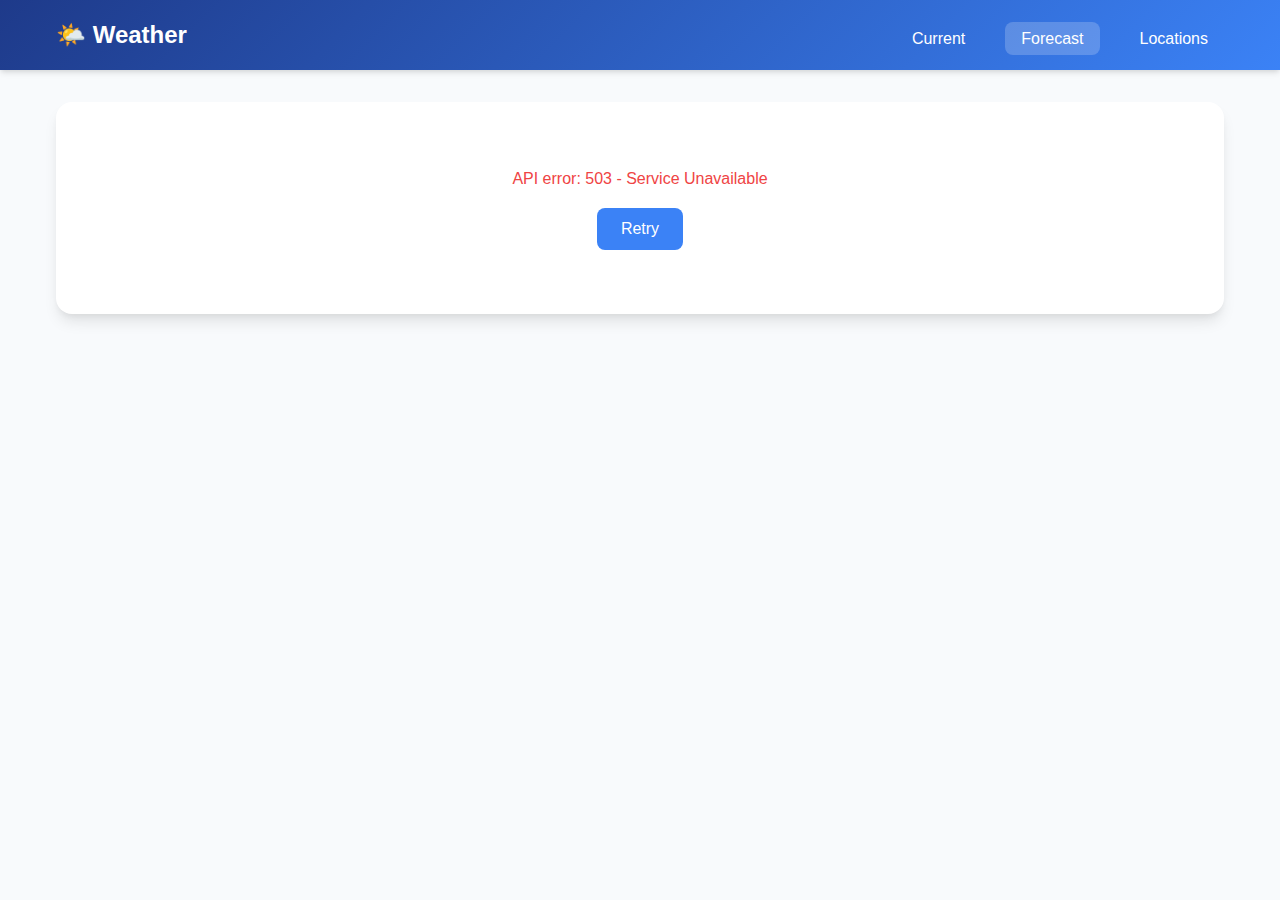
<file: forecast.html>
<!DOCTYPE html>
<html lang="en">
<head>
    <meta charset="UTF-8">
    <meta name="viewport" content="width=device-width, initial-scale=1.0">
    <meta name="description" content="Weather PWA - 5-Day Forecast">
    <meta name="theme-color" content="#3b82f6">
    <title>Weather PWA - Forecast</title>
    <link rel="manifest" href="manifest.json">
    <link rel="stylesheet" href="styles.css">
    <link rel="icon" type="image/png" href="icons/icon-192x192.png">
</head>
<body>
    <!-- Navigation Bar -->
    <nav class="navbar">
        <div class="nav-container">
            <h1 class="nav-logo">🌤️ Weather</h1>
            <ul class="nav-menu">
                <li><a href="index.html" class="nav-link">Current</a></li>
                <li><a href="forecast.html" class="nav-link active">Forecast</a></li>
                <li><a href="locations.html" class="nav-link">Locations</a></li>
            </ul>
        </div>
    </nav>

    <!-- Offline Banner -->
    <div id="offline-banner" class="offline-banner hidden">
        <span>⚠️ You are currently offline. Showing cached data.</span>
    </div>

    <!-- Main Content -->
    <main class="container">
        <div class="forecast-card">
            <!-- Loading State -->
            <div id="loading" class="loading">
                <div class="spinner"></div>
                <p>Loading forecast data...</p>
            </div>

            <!-- Error State -->
            <div id="error" class="error hidden">
                <p id="error-message"></p>
                <button onclick="loadForecast()" class="btn-retry">Retry</button>
            </div>

            <!-- Forecast Content -->
            <div id="forecast-content" class="forecast-content hidden">
                <div class="forecast-header">
                    <h2>5-Day Forecast</h2>
                    <p id="forecast-location" class="forecast-location">--</p>
                </div>

                <div id="forecast-list" class="forecast-list">
                    <!-- Forecast items will be inserted here -->
                </div>
            </div>
        </div>
    </main>

    <!-- Load scripts in correct order: config -> utils -> api -> modal -> forecast -->
    <script src="config.js?v=2"></script>
    <script src="utils.js?v=2"></script>
    <script src="api.js?v=2"></script>
    <script src="modal.js?v=2"></script>
    <script src="forecast.js?v=2"></script>
    <script src="service-worker-register.js?v=2"></script>
</body>
</html>
</file>
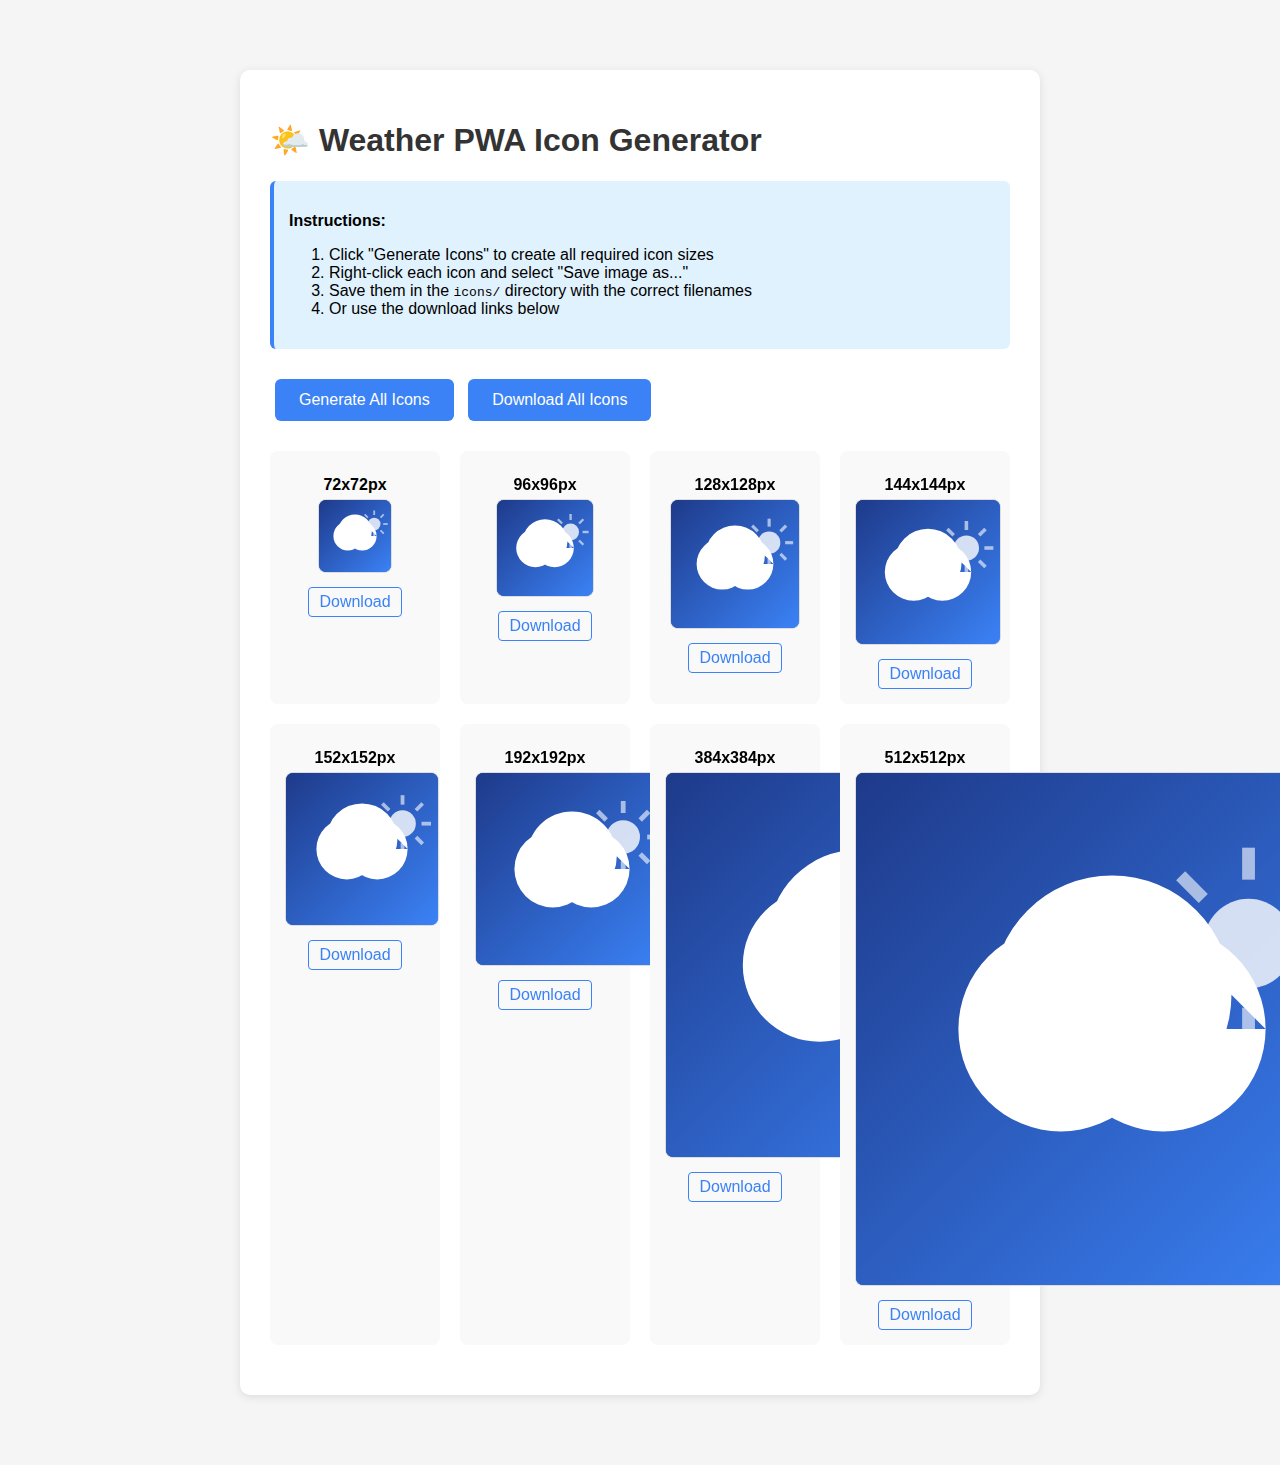
<file: generate-icons.html>
<!DOCTYPE html>
<html lang="en">
<head>
    <meta charset="UTF-8">
    <meta name="viewport" content="width=device-width, initial-scale=1.0">
    <title>Icon Generator for Weather PWA</title>
    <style>
        body {
            font-family: Arial, sans-serif;
            max-width: 800px;
            margin: 50px auto;
            padding: 20px;
            background: #f5f5f5;
        }
        .container {
            background: white;
            padding: 30px;
            border-radius: 10px;
            box-shadow: 0 2px 10px rgba(0,0,0,0.1);
        }
        h1 {
            color: #333;
        }
        .icon-preview {
            display: grid;
            grid-template-columns: repeat(auto-fit, minmax(150px, 1fr));
            gap: 20px;
            margin: 20px 0;
        }
        .icon-item {
            text-align: center;
            padding: 15px;
            background: #f9f9f9;
            border-radius: 8px;
        }
        canvas {
            border: 1px solid #ddd;
            border-radius: 8px;
            background: linear-gradient(135deg, #1e3a8a 0%, #3b82f6 100%);
        }
        button {
            background: #3b82f6;
            color: white;
            border: none;
            padding: 12px 24px;
            border-radius: 6px;
            cursor: pointer;
            font-size: 16px;
            margin: 10px 5px;
        }
        button:hover {
            background: #2563eb;
        }
        .info {
            background: #e0f2fe;
            padding: 15px;
            border-radius: 6px;
            margin: 20px 0;
            border-left: 4px solid #3b82f6;
        }
    </style>
</head>
<body>
    <div class="container">
        <h1>🌤️ Weather PWA Icon Generator</h1>
        <div class="info">
            <p><strong>Instructions:</strong></p>
            <ol>
                <li>Click "Generate Icons" to create all required icon sizes</li>
                <li>Right-click each icon and select "Save image as..."</li>
                <li>Save them in the <code>icons/</code> directory with the correct filenames</li>
                <li>Or use the download links below</li>
            </ol>
        </div>
        
        <button onclick="generateAllIcons()">Generate All Icons</button>
        <button onclick="downloadAll()">Download All Icons</button>
        
        <div id="icon-preview" class="icon-preview"></div>
    </div>

    <script>
        const sizes = [72, 96, 128, 144, 152, 192, 384, 512];
        const icons = {};

        function generateIcon(size) {
            const canvas = document.createElement('canvas');
            canvas.width = size;
            canvas.height = size;
            const ctx = canvas.getContext('2d');

            // Background gradient
            const gradient = ctx.createLinearGradient(0, 0, size, size);
            gradient.addColorStop(0, '#1e3a8a');
            gradient.addColorStop(1, '#3b82f6');
            ctx.fillStyle = gradient;
            ctx.fillRect(0, 0, size, size);

            // Draw cloud icon
            ctx.fillStyle = 'white';
            ctx.strokeStyle = 'white';
            ctx.lineWidth = size / 20;

            // Cloud shape
            const centerX = size / 2;
            const centerY = size / 2;
            const cloudRadius = size / 3;

            // Main cloud body
            ctx.beginPath();
            ctx.arc(centerX - cloudRadius * 0.3, centerY, cloudRadius * 0.6, 0, Math.PI * 2);
            ctx.arc(centerX + cloudRadius * 0.3, centerY, cloudRadius * 0.6, 0, Math.PI * 2);
            ctx.arc(centerX, centerY - cloudRadius * 0.2, cloudRadius * 0.7, 0, Math.PI * 2);
            ctx.fill();

            // Sun rays (optional decorative element)
            ctx.strokeStyle = 'rgba(255, 255, 255, 0.6)';
            ctx.lineWidth = size / 40;
            const sunX = centerX + cloudRadius * 0.8;
            const sunY = centerY - cloudRadius * 0.5;
            const sunRadius = size / 8;

            for (let i = 0; i < 8; i++) {
                const angle = (Math.PI * 2 * i) / 8;
                const startX = sunX + Math.cos(angle) * sunRadius;
                const startY = sunY + Math.sin(angle) * sunRadius;
                const endX = sunX + Math.cos(angle) * sunRadius * 1.5;
                const endY = sunY + Math.sin(angle) * sunRadius * 1.5;
                ctx.beginPath();
                ctx.moveTo(startX, startY);
                ctx.lineTo(endX, endY);
                ctx.stroke();
            }

            // Sun circle
            ctx.fillStyle = 'rgba(255, 255, 255, 0.8)';
            ctx.beginPath();
            ctx.arc(sunX, sunY, sunRadius * 0.7, 0, Math.PI * 2);
            ctx.fill();

            return canvas;
        }

        function generateAllIcons() {
            const preview = document.getElementById('icon-preview');
            preview.innerHTML = '';

            sizes.forEach(size => {
                const canvas = generateIcon(size);
                icons[size] = canvas;

                const iconItem = document.createElement('div');
                iconItem.className = 'icon-item';
                
                const label = document.createElement('p');
                label.textContent = `${size}x${size}px`;
                label.style.margin = '10px 0 5px 0';
                label.style.fontWeight = 'bold';

                const downloadLink = document.createElement('a');
                downloadLink.href = canvas.toDataURL('image/png');
                downloadLink.download = `icon-${size}x${size}.png`;
                downloadLink.textContent = 'Download';
                downloadLink.style.display = 'inline-block';
                downloadLink.style.marginTop = '10px';
                downloadLink.style.color = '#3b82f6';
                downloadLink.style.textDecoration = 'none';
                downloadLink.style.padding = '5px 10px';
                downloadLink.style.border = '1px solid #3b82f6';
                downloadLink.style.borderRadius = '4px';

                iconItem.appendChild(label);
                iconItem.appendChild(canvas);
                iconItem.appendChild(downloadLink);
                preview.appendChild(iconItem);
            });
        }

        function downloadAll() {
            sizes.forEach(size => {
                if (icons[size]) {
                    const link = document.createElement('a');
                    link.href = icons[size].toDataURL('image/png');
                    link.download = `icon-${size}x${size}.png`;
                    document.body.appendChild(link);
                    link.click();
                    document.body.removeChild(link);
                }
            });
        }

        // Auto-generate on load
        window.addEventListener('load', generateAllIcons);
    </script>
</body>
</html>
</file>
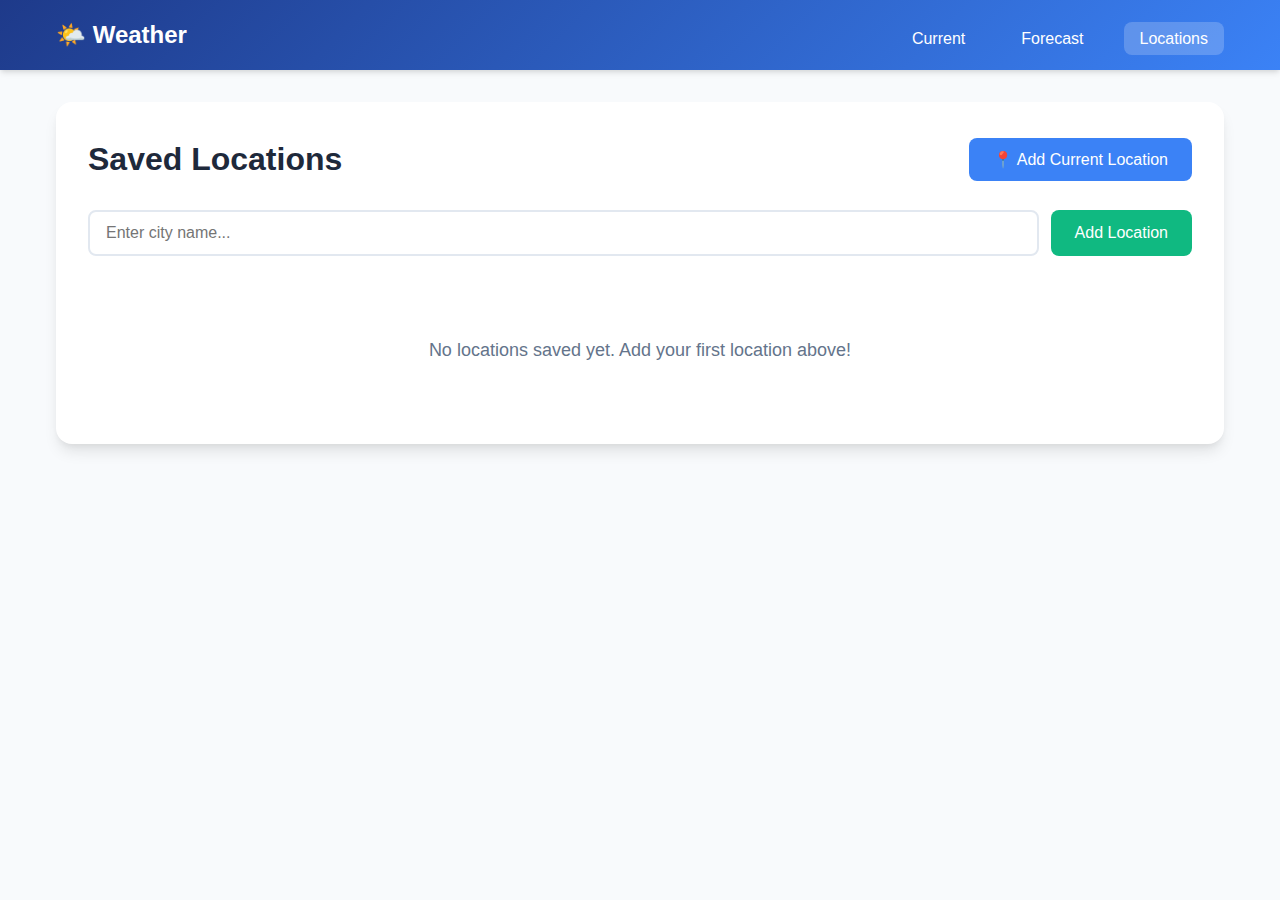
<file: locations.html>
<!DOCTYPE html>
<html lang="en">
<head>
    <meta charset="UTF-8">
    <meta name="viewport" content="width=device-width, initial-scale=1.0">
    <meta name="description" content="Weather PWA - Saved Locations">
    <meta name="theme-color" content="#3b82f6">
    <title>Weather PWA - Locations</title>
    <link rel="manifest" href="manifest.json">
    <link rel="stylesheet" href="styles.css">
    <link rel="icon" type="image/png" href="icons/icon-192x192.png">
</head>
<body>
    <!-- Navigation Bar -->
    <nav class="navbar">
        <div class="nav-container">
            <h1 class="nav-logo">🌤️ Weather</h1>
            <ul class="nav-menu">
                <li><a href="index.html" class="nav-link">Current</a></li>
                <li><a href="forecast.html" class="nav-link">Forecast</a></li>
                <li><a href="locations.html" class="nav-link active">Locations</a></li>
            </ul>
        </div>
    </nav>

    <!-- Offline Banner -->
    <div id="offline-banner" class="offline-banner hidden">
        <span>⚠️ You are currently offline. Showing cached data.</span>
    </div>

    <!-- Main Content -->
    <main class="container">
        <div class="locations-card">
            <div class="locations-header">
                <h2>Saved Locations</h2>
                <button onclick="addCurrentLocation()" class="btn-add-location">
                    📍 Add Current Location
                </button>
            </div>

            <!-- Add Location Form -->
            <div class="add-location-form">
                <input 
                    type="text" 
                    id="location-input" 
                    placeholder="Enter city name..."
                    class="location-input"
                >
                <button onclick="addLocation()" class="btn-add">Add Location</button>
            </div>

            <!-- Locations List -->
            <div id="locations-list" class="locations-list">
                <p class="empty-state">No locations saved yet. Add your first location above!</p>
            </div>
        </div>
    </main>

    <!-- Load scripts in correct order: config -> utils -> api -> modal -> locations -->
    <script src="config.js?v=3"></script>
    <script src="utils.js?v=3"></script>
    <script src="api.js?v=3"></script>
    <script src="modal.js?v=3"></script>
    <script src="locations.js?v=3"></script>
    <script src="service-worker-register.js?v=3"></script>
</body>
</html>
</file>
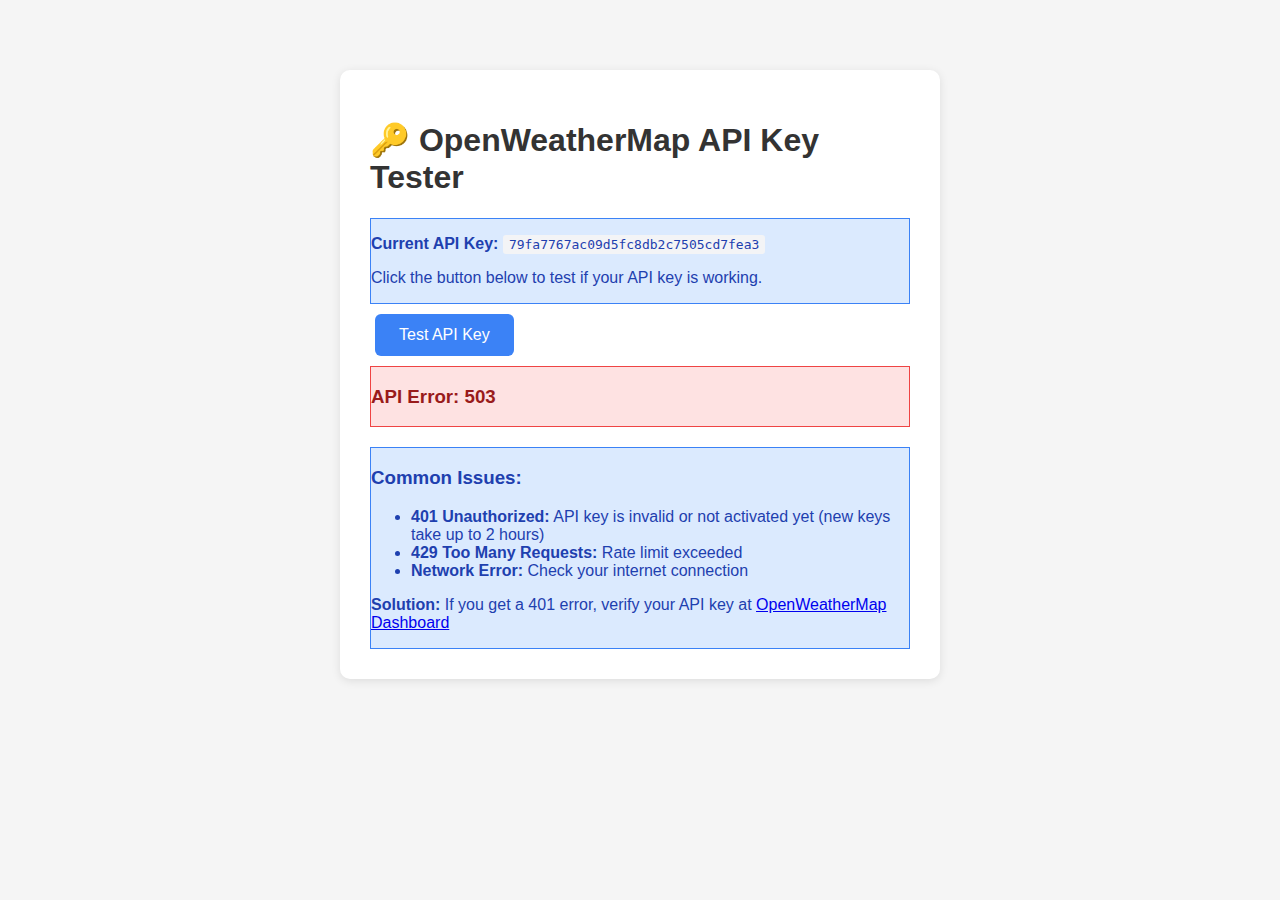
<file: test-api-key.html>
<!DOCTYPE html>
<html lang="en">
<head>
    <meta charset="UTF-8">
    <meta name="viewport" content="width=device-width, initial-scale=1.0">
    <title>Test API Key</title>
    <style>
        body {
            font-family: Arial, sans-serif;
            max-width: 600px;
            margin: 50px auto;
            padding: 20px;
            background: #f5f5f5;
        }
        .container {
            background: white;
            padding: 30px;
            border-radius: 10px;
            box-shadow: 0 2px 10px rgba(0,0,0,0.1);
        }
        h1 {
            color: #333;
        }
        .result {
            padding: 15px;
            margin: 15px 0;
            border-radius: 5px;
        }
        .success {
            background: #d1fae5;
            color: #065f46;
            border: 1px solid #10b981;
        }
        .error {
            background: #fee2e2;
            color: #991b1b;
            border: 1px solid #ef4444;
        }
        .info {
            background: #dbeafe;
            color: #1e40af;
            border: 1px solid #3b82f6;
        }
        button {
            background: #3b82f6;
            color: white;
            border: none;
            padding: 12px 24px;
            border-radius: 6px;
            cursor: pointer;
            font-size: 16px;
            margin: 10px 5px;
        }
        button:hover {
            background: #2563eb;
        }
        code {
            background: #f3f4f6;
            padding: 2px 6px;
            border-radius: 3px;
            font-family: monospace;
        }
    </style>
</head>
<body>
    <div class="container">
        <h1>🔑 OpenWeatherMap API Key Tester</h1>
        
        <div class="info">
            <p><strong>Current API Key:</strong> <code>79fa7767ac09d5fc8db2c7505cd7fea3</code></p>
            <p>Click the button below to test if your API key is working.</p>
        </div>
        
        <button onclick="testAPIKey()">Test API Key</button>
        
        <div id="result"></div>
        
        <div class="info" style="margin-top: 20px;">
            <h3>Common Issues:</h3>
            <ul>
                <li><strong>401 Unauthorized:</strong> API key is invalid or not activated yet (new keys take up to 2 hours)</li>
                <li><strong>429 Too Many Requests:</strong> Rate limit exceeded</li>
                <li><strong>Network Error:</strong> Check your internet connection</li>
            </ul>
            <p><strong>Solution:</strong> If you get a 401 error, verify your API key at <a href="https://home.openweathermap.org/api_keys" target="_blank">OpenWeatherMap Dashboard</a></p>
        </div>
    </div>

    <script>
        const API_KEY = '79fa7767ac09d5fc8db2c7505cd7fea3';
        
        async function testAPIKey() {
            const resultDiv = document.getElementById('result');
            resultDiv.innerHTML = '<div class="info">Testing API key...</div>';
            
            // Test with a simple API call (London coordinates)
            const testUrl = `https://api.openweathermap.org/data/2.5/weather?lat=51.5074&lon=-0.1278&units=metric&appid=${API_KEY}`;
            
            try {
                const response = await fetch(testUrl);
                const data = await response.json();
                
                if (response.ok) {
                    resultDiv.innerHTML = `
                        <div class="success">
                            <h3>✅ API Key is Valid!</h3>
                            <p><strong>Test Location:</strong> ${data.name}, ${data.sys.country}</p>
                            <p><strong>Temperature:</strong> ${Math.round(data.main.temp)}°C</p>
                            <p><strong>Weather:</strong> ${data.weather[0].description}</p>
                            <p>Your API key is working correctly. The app should work now!</p>
                        </div>
                    `;
                } else {
                    let errorMsg = `API Error: ${response.status}`;
                    if (data.message) {
                        errorMsg += ` - ${data.message}`;
                    }
                    
                    if (response.status === 401) {
                        errorMsg = '❌ Invalid API Key (401 Unauthorized)<br><br>' +
                                  'Possible reasons:<br>' +
                                  '1. API key is incorrect<br>' +
                                  '2. API key is not activated yet (new keys take up to 2 hours)<br>' +
                                  '3. API key has been revoked<br><br>' +
                                  '<strong>Solution:</strong> Check your API key at <a href="https://home.openweathermap.org/api_keys" target="_blank">OpenWeatherMap Dashboard</a>';
                    }
                    
                    resultDiv.innerHTML = `<div class="error"><h3>${errorMsg}</h3></div>`;
                }
            } catch (error) {
                resultDiv.innerHTML = `
                    <div class="error">
                        <h3>❌ Network Error</h3>
                        <p>${error.message}</p>
                        <p>Please check your internet connection and try again.</p>
                    </div>
                `;
            }
        }
        
        // Auto-test on load
        window.addEventListener('load', () => {
            setTimeout(testAPIKey, 500);
        });
    </script>
</body>
</html>
</file>
<file: styles.css>
/* ============================================
   Weather PWA - Stylesheet
   Responsive design with modern UI
   ============================================ */

/* CSS Variables for theming */
:root {
    --primary-color: #3b82f6;
    --primary-dark: #1e3a8a;
    --secondary-color: #60a5fa;
    --background: #f8fafc;
    --card-background: #ffffff;
    --text-primary: #1e293b;
    --text-secondary: #64748b;
    --border-color: #e2e8f0;
    --error-color: #ef4444;
    --success-color: #10b981;
    --shadow: 0 4px 6px -1px rgba(0, 0, 0, 0.1), 0 2px 4px -1px rgba(0, 0, 0, 0.06);
    --shadow-lg: 0 10px 15px -3px rgba(0, 0, 0, 0.1), 0 4px 6px -2px rgba(0, 0, 0, 0.05);
}

/* Reset and Base Styles */
* {
    margin: 0;
    padding: 0;
    box-sizing: border-box;
}

body {
    font-family: -apple-system, BlinkMacSystemFont, 'Segoe UI', Roboto, Oxygen, Ubuntu, Cantarell, sans-serif;
    background: var(--background);
    color: var(--text-primary);
    line-height: 1.6;
    min-height: 100vh;
}

/* Navigation Bar */
.navbar {
    background: linear-gradient(135deg, var(--primary-dark) 0%, var(--primary-color) 100%);
    color: white;
    padding: 1rem 0;
    box-shadow: var(--shadow);
    position: sticky;
    top: 0;
    z-index: 1000;
}

.nav-container {
    max-width: 1200px;
    margin: 0 auto;
    padding: 0 1rem;
    display: flex;
    justify-content: space-between;
    align-items: center;
    flex-wrap: wrap;
}

.nav-logo {
    font-size: 1.5rem;
    font-weight: 700;
}

.nav-menu {
    display: flex;
    list-style: none;
    gap: 1.5rem;
    margin-top: 0.5rem;
}

.nav-link {
    color: white;
    text-decoration: none;
    padding: 0.5rem 1rem;
    border-radius: 0.5rem;
    transition: background-color 0.3s;
    font-weight: 500;
}

.nav-link:hover {
    background-color: rgba(255, 255, 255, 0.1);
}

.nav-link.active {
    background-color: rgba(255, 255, 255, 0.2);
}

/* Offline Banner */
.offline-banner {
    background-color: #fbbf24;
    color: #78350f;
    padding: 0.75rem;
    text-align: center;
    font-weight: 500;
}

.offline-banner.hidden {
    display: none;
}

/* Container */
.container {
    max-width: 1200px;
    margin: 2rem auto;
    padding: 0 1rem;
}

/* Weather Card */
.weather-card,
.forecast-card,
.locations-card {
    background: var(--card-background);
    border-radius: 1rem;
    padding: 2rem;
    box-shadow: var(--shadow-lg);
    margin-bottom: 2rem;
}

/* Loading State */
.loading {
    text-align: center;
    padding: 3rem;
}

.spinner {
    border: 4px solid var(--border-color);
    border-top: 4px solid var(--primary-color);
    border-radius: 50%;
    width: 50px;
    height: 50px;
    animation: spin 1s linear infinite;
    margin: 0 auto 1rem;
}

@keyframes spin {
    0% { transform: rotate(0deg); }
    100% { transform: rotate(360deg); }
}

/* Error State */
.error {
    text-align: center;
    padding: 2rem;
    color: var(--error-color);
}

.btn-retry {
    margin-top: 1rem;
    padding: 0.75rem 1.5rem;
    background: var(--primary-color);
    color: white;
    border: none;
    border-radius: 0.5rem;
    cursor: pointer;
    font-size: 1rem;
    font-weight: 500;
    transition: background-color 0.3s;
}

.btn-retry:hover {
    background: var(--primary-dark);
}

.hidden {
    display: none;
}

/* Weather Content */
.weather-content {
    animation: fadeIn 0.5s;
}

@keyframes fadeIn {
    from { opacity: 0; transform: translateY(10px); }
    to { opacity: 1; transform: translateY(0); }
}

.location-header {
    display: flex;
    justify-content: space-between;
    align-items: center;
    margin-bottom: 2rem;
}

.location-header h2 {
    font-size: 1.75rem;
    color: var(--text-primary);
    display: flex;
    flex-direction: column;
    gap: 0.25rem;
}

.location-subtitle {
    font-size: 1rem;
    color: var(--text-secondary);
    font-weight: 400;
    margin-top: 0.25rem;
}

.btn-location {
    background: var(--primary-color);
    color: white;
    border: none;
    border-radius: 50%;
    width: 40px;
    height: 40px;
    font-size: 1.25rem;
    cursor: pointer;
    transition: transform 0.2s, background-color 0.3s;
}

.btn-location:hover {
    transform: scale(1.1);
    background: var(--primary-dark);
}

/* Current Weather */
.current-weather {
    text-align: center;
    margin-bottom: 2rem;
}

.weather-icon-container {
    margin-bottom: 1rem;
}

.weather-icon {
    width: 120px;
    height: 120px;
}

.temperature {
    font-size: 4rem;
    font-weight: 700;
    color: var(--text-primary);
    margin-bottom: 0.5rem;
}

.unit {
    font-size: 2rem;
    color: var(--text-secondary);
}

.weather-description {
    font-size: 1.25rem;
    color: var(--text-secondary);
    text-transform: capitalize;
}

/* Weather Details */
.weather-details {
    display: grid;
    grid-template-columns: repeat(auto-fit, minmax(150px, 1fr));
    gap: 1.5rem;
    margin-top: 2rem;
    padding-top: 2rem;
    border-top: 1px solid var(--border-color);
}

.detail-item {
    display: flex;
    flex-direction: column;
    align-items: center;
    text-align: center;
}

.detail-label {
    font-size: 0.875rem;
    color: var(--text-secondary);
    margin-bottom: 0.5rem;
}

.detail-value {
    font-size: 1.25rem;
    font-weight: 600;
    color: var(--text-primary);
}

.last-updated {
    text-align: center;
    color: var(--text-secondary);
    font-size: 0.875rem;
    margin-top: 1.5rem;
}

/* Notification Prompt */
.notification-prompt {
    background: var(--card-background);
    border-radius: 0.5rem;
    padding: 1.5rem;
    margin-top: 1rem;
    text-align: center;
    box-shadow: var(--shadow);
}

.btn-notify {
    margin-top: 0.75rem;
    padding: 0.75rem 1.5rem;
    background: var(--success-color);
    color: white;
    border: none;
    border-radius: 0.5rem;
    cursor: pointer;
    font-size: 1rem;
    font-weight: 500;
    transition: background-color 0.3s;
}

.btn-notify:hover {
    background: #059669;
}

/* Forecast Styles */
.forecast-header {
    text-align: center;
    margin-bottom: 2rem;
}

.forecast-header h2 {
    font-size: 2rem;
    color: var(--text-primary);
    margin-bottom: 0.5rem;
}

.forecast-location {
    color: var(--text-secondary);
    font-size: 1rem;
}

.forecast-list {
    display: grid;
    gap: 1rem;
}

.forecast-item {
    display: flex;
    justify-content: space-between;
    align-items: center;
    padding: 1.5rem;
    background: var(--background);
    border-radius: 0.75rem;
    transition: transform 0.2s, box-shadow 0.2s;
}

.forecast-item:hover {
    transform: translateY(-2px);
    box-shadow: var(--shadow);
}

.forecast-day {
    font-weight: 600;
    font-size: 1.125rem;
    color: var(--text-primary);
}

.forecast-date {
    font-size: 0.875rem;
    color: var(--text-secondary);
    margin-top: 0.25rem;
}

.forecast-temp {
    display: flex;
    align-items: center;
    gap: 1rem;
}

.forecast-temp-range {
    text-align: right;
}

.forecast-high {
    font-size: 1.25rem;
    font-weight: 600;
    color: var(--text-primary);
}

.forecast-low {
    font-size: 1rem;
    color: var(--text-secondary);
}

.forecast-icon-small {
    width: 50px;
    height: 50px;
}

/* Locations Styles */
.locations-header {
    display: flex;
    justify-content: space-between;
    align-items: center;
    margin-bottom: 1.5rem;
    flex-wrap: wrap;
    gap: 1rem;
}

.locations-header h2 {
    font-size: 2rem;
    color: var(--text-primary);
}

.btn-add-location {
    padding: 0.75rem 1.5rem;
    background: var(--primary-color);
    color: white;
    border: none;
    border-radius: 0.5rem;
    cursor: pointer;
    font-size: 1rem;
    font-weight: 500;
    transition: background-color 0.3s;
}

.btn-add-location:hover {
    background: var(--primary-dark);
}

.add-location-form {
    display: flex;
    gap: 0.75rem;
    margin-bottom: 2rem;
}

.location-input {
    flex: 1;
    padding: 0.75rem 1rem;
    border: 2px solid var(--border-color);
    border-radius: 0.5rem;
    font-size: 1rem;
    transition: border-color 0.3s;
}

.location-input:focus {
    outline: none;
    border-color: var(--primary-color);
}

.btn-add {
    padding: 0.75rem 1.5rem;
    background: var(--success-color);
    color: white;
    border: none;
    border-radius: 0.5rem;
    cursor: pointer;
    font-size: 1rem;
    font-weight: 500;
    transition: background-color 0.3s;
}

.btn-add:hover {
    background: #059669;
}

.locations-list {
    display: grid;
    gap: 1rem;
}

.location-item {
    display: flex;
    justify-content: space-between;
    align-items: center;
    padding: 1.5rem;
    background: var(--background);
    border-radius: 0.75rem;
    transition: transform 0.2s, box-shadow 0.2s;
}

.location-item:hover {
    transform: translateY(-2px);
    box-shadow: var(--shadow);
}

.location-info {
    flex: 1;
}

.location-name {
    font-weight: 600;
    font-size: 1.125rem;
    color: var(--text-primary);
    margin-bottom: 0.25rem;
}

.location-coords {
    font-size: 0.875rem;
    color: var(--text-secondary);
}

.location-actions {
    display: flex;
    gap: 0.5rem;
}

.btn-view,
.btn-delete {
    padding: 0.5rem 1rem;
    border: none;
    border-radius: 0.5rem;
    cursor: pointer;
    font-size: 0.875rem;
    font-weight: 500;
    transition: opacity 0.3s;
}

.btn-view {
    background: var(--primary-color);
    color: white;
}

.btn-view:hover {
    opacity: 0.9;
}

.btn-delete {
    background: var(--error-color);
    color: white;
}

.btn-delete:hover {
    opacity: 0.9;
}

.empty-state {
    text-align: center;
    padding: 3rem;
    color: var(--text-secondary);
    font-size: 1.125rem;
}

/* Responsive Design */
@media (max-width: 768px) {
    .nav-menu {
        width: 100%;
        justify-content: center;
        margin-top: 1rem;
    }

    .nav-link {
        font-size: 0.875rem;
        padding: 0.5rem 0.75rem;
    }

    .container {
        margin: 1rem auto;
        padding: 0 0.75rem;
    }

    .weather-card,
    .forecast-card,
    .locations-card {
        padding: 1.5rem;
    }

    .temperature {
        font-size: 3rem;
    }

    .unit {
        font-size: 1.5rem;
    }

    .weather-details {
        grid-template-columns: repeat(2, 1fr);
        gap: 1rem;
    }

    .locations-header {
        flex-direction: column;
        align-items: stretch;
    }

    .btn-add-location {
        width: 100%;
    }

    .add-location-form {
        flex-direction: column;
    }

    .location-item {
        flex-direction: column;
        align-items: stretch;
        gap: 1rem;
    }

    .location-actions {
        width: 100%;
        justify-content: stretch;
    }

    .btn-view,
    .btn-delete {
        flex: 1;
    }
}

@media (max-width: 480px) {
    .nav-logo {
        font-size: 1.25rem;
    }

    .temperature {
        font-size: 2.5rem;
    }

    .weather-details {
        grid-template-columns: 1fr;
    }

    .forecast-item {
        flex-direction: column;
        text-align: center;
        gap: 1rem;
    }

    .forecast-temp {
        flex-direction: column;
    }
}

/* Modal Styles */
.modal-overlay {
    position: fixed;
    top: 0;
    left: 0;
    right: 0;
    bottom: 0;
    background: rgba(0, 0, 0, 0.5);
    display: flex;
    align-items: center;
    justify-content: center;
    z-index: 10000;
    padding: 1rem;
    animation: fadeIn 0.2s ease-in;
}

@keyframes fadeIn {
    from {
        opacity: 0;
    }
    to {
        opacity: 1;
    }
}

.modal-container {
    background: var(--card-background);
    border-radius: 12px;
    box-shadow: var(--shadow-lg);
    max-width: 500px;
    width: 100%;
    max-height: 90vh;
    overflow-y: auto;
    animation: slideUp 0.3s ease-out;
}

@keyframes slideUp {
    from {
        transform: translateY(20px);
        opacity: 0;
    }
    to {
        transform: translateY(0);
        opacity: 1;
    }
}

.modal-header {
    padding: 1.5rem;
    border-bottom: 1px solid var(--border-color);
}

.modal-header h3 {
    margin: 0;
    color: var(--text-primary);
    font-size: 1.5rem;
}

.modal-body {
    padding: 1.5rem;
}

.modal-body p {
    margin: 0 0 1rem 0;
    color: var(--text-secondary);
    line-height: 1.6;
}

.modal-input {
    width: 100%;
    padding: 0.75rem;
    border: 2px solid var(--border-color);
    border-radius: 8px;
    font-size: 1rem;
    margin-top: 0.5rem;
    transition: border-color 0.2s;
}

.modal-input:focus {
    outline: none;
    border-color: var(--primary-color);
}

.modal-footer {
    padding: 1.5rem;
    border-top: 1px solid var(--border-color);
    display: flex;
    gap: 1rem;
    justify-content: flex-end;
}

.modal-btn {
    padding: 0.75rem 1.5rem;
    border: none;
    border-radius: 8px;
    font-size: 1rem;
    font-weight: 500;
    cursor: pointer;
    transition: all 0.2s;
}

.modal-btn-primary {
    background: var(--primary-color);
    color: white;
}

.modal-btn-primary:hover {
    background: var(--primary-dark);
}

.modal-btn-secondary {
    background: var(--background);
    color: var(--text-primary);
    border: 2px solid var(--border-color);
}

.modal-btn-secondary:hover {
    background: var(--border-color);
}

/* Print Styles */
@media print {
    .navbar,
    .offline-banner,
    .btn-location,
    .btn-retry,
    .btn-notify,
    .btn-add-location,
    .btn-add,
    .location-actions,
    .modal-overlay {
        display: none;
    }
}
</file>
